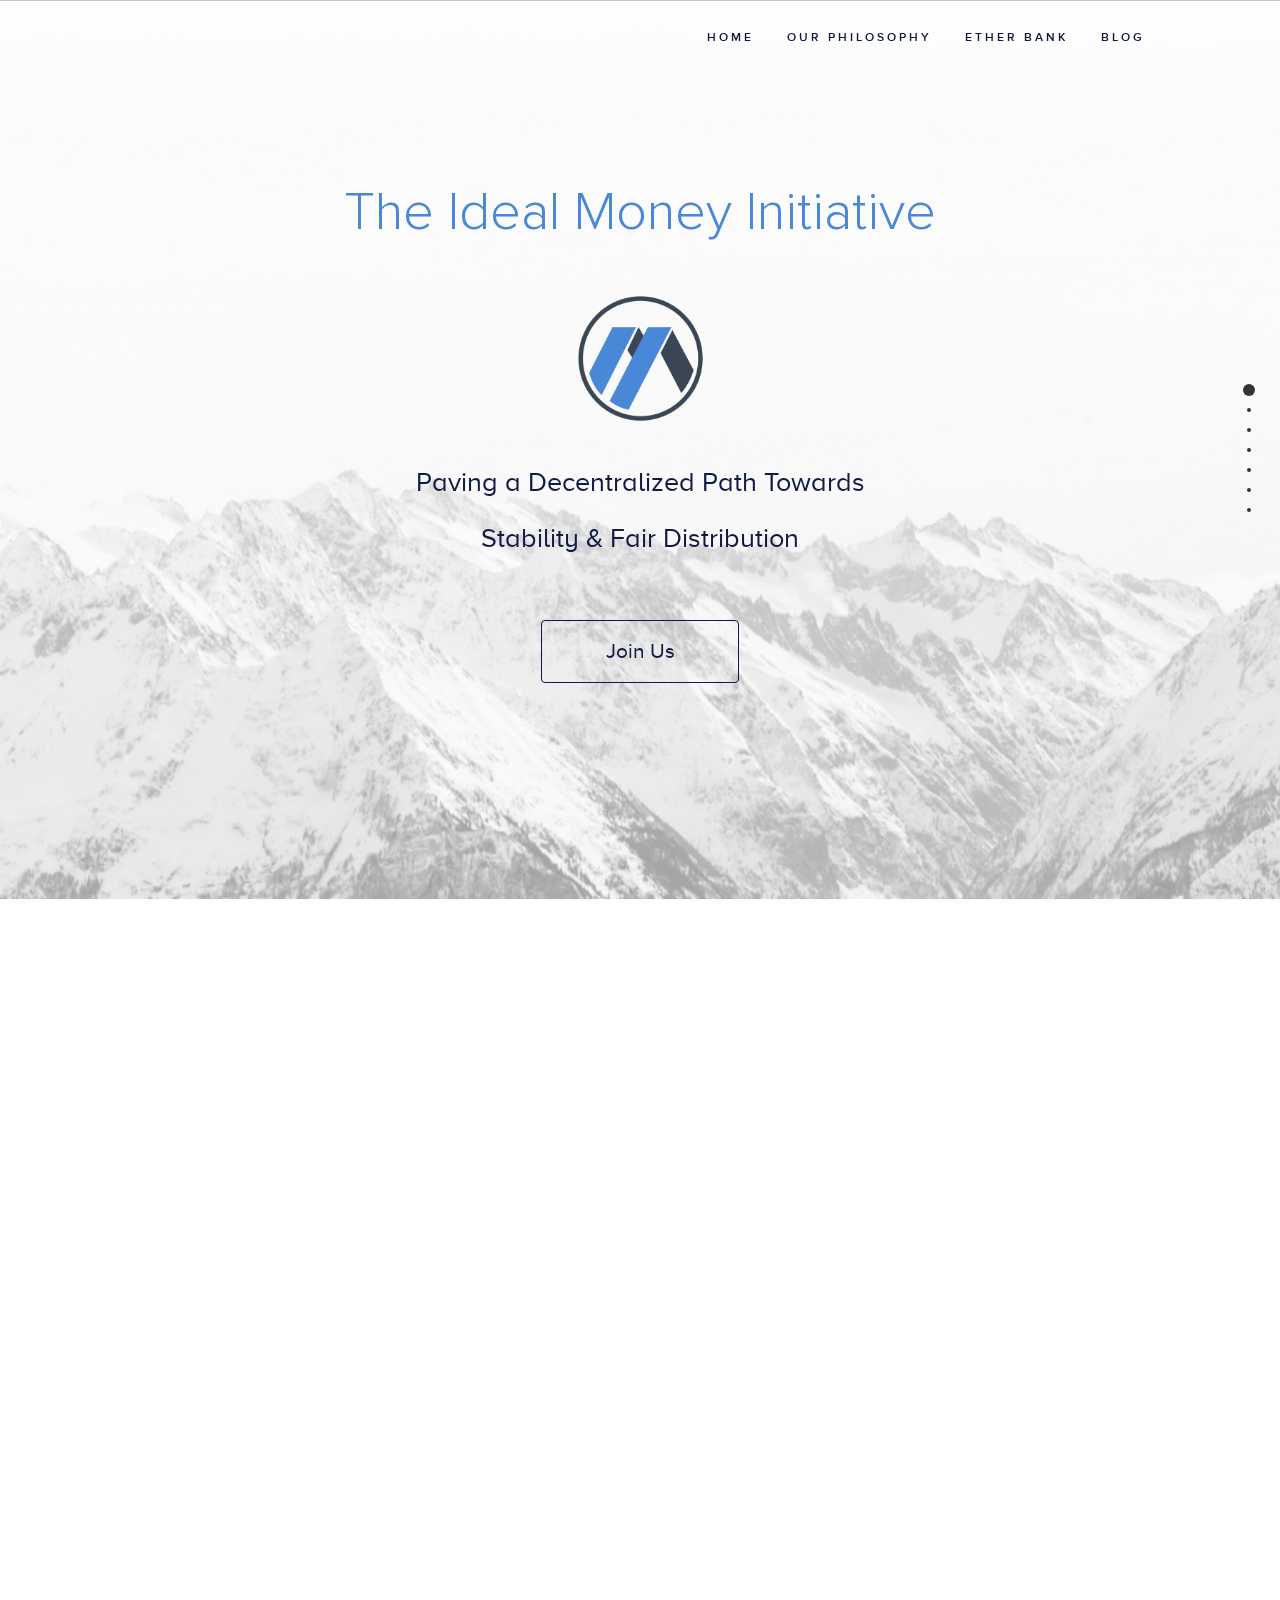
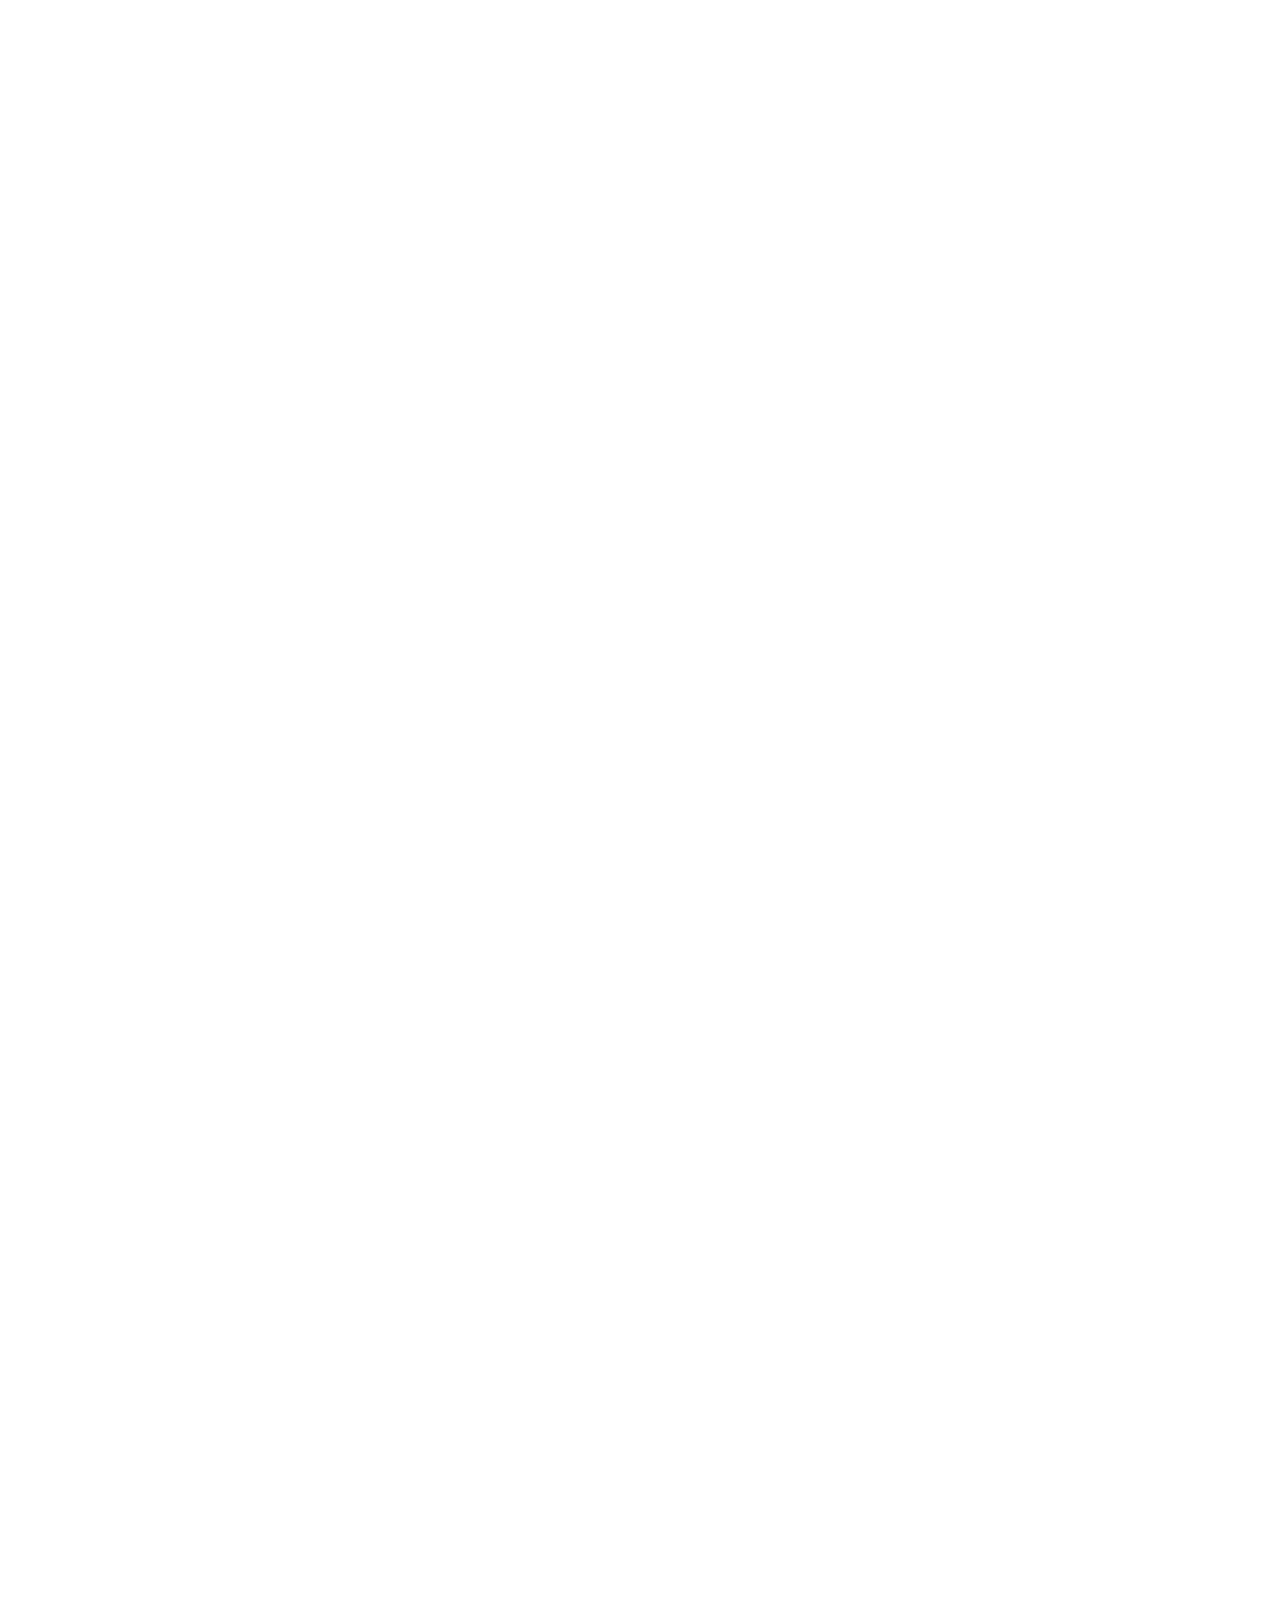
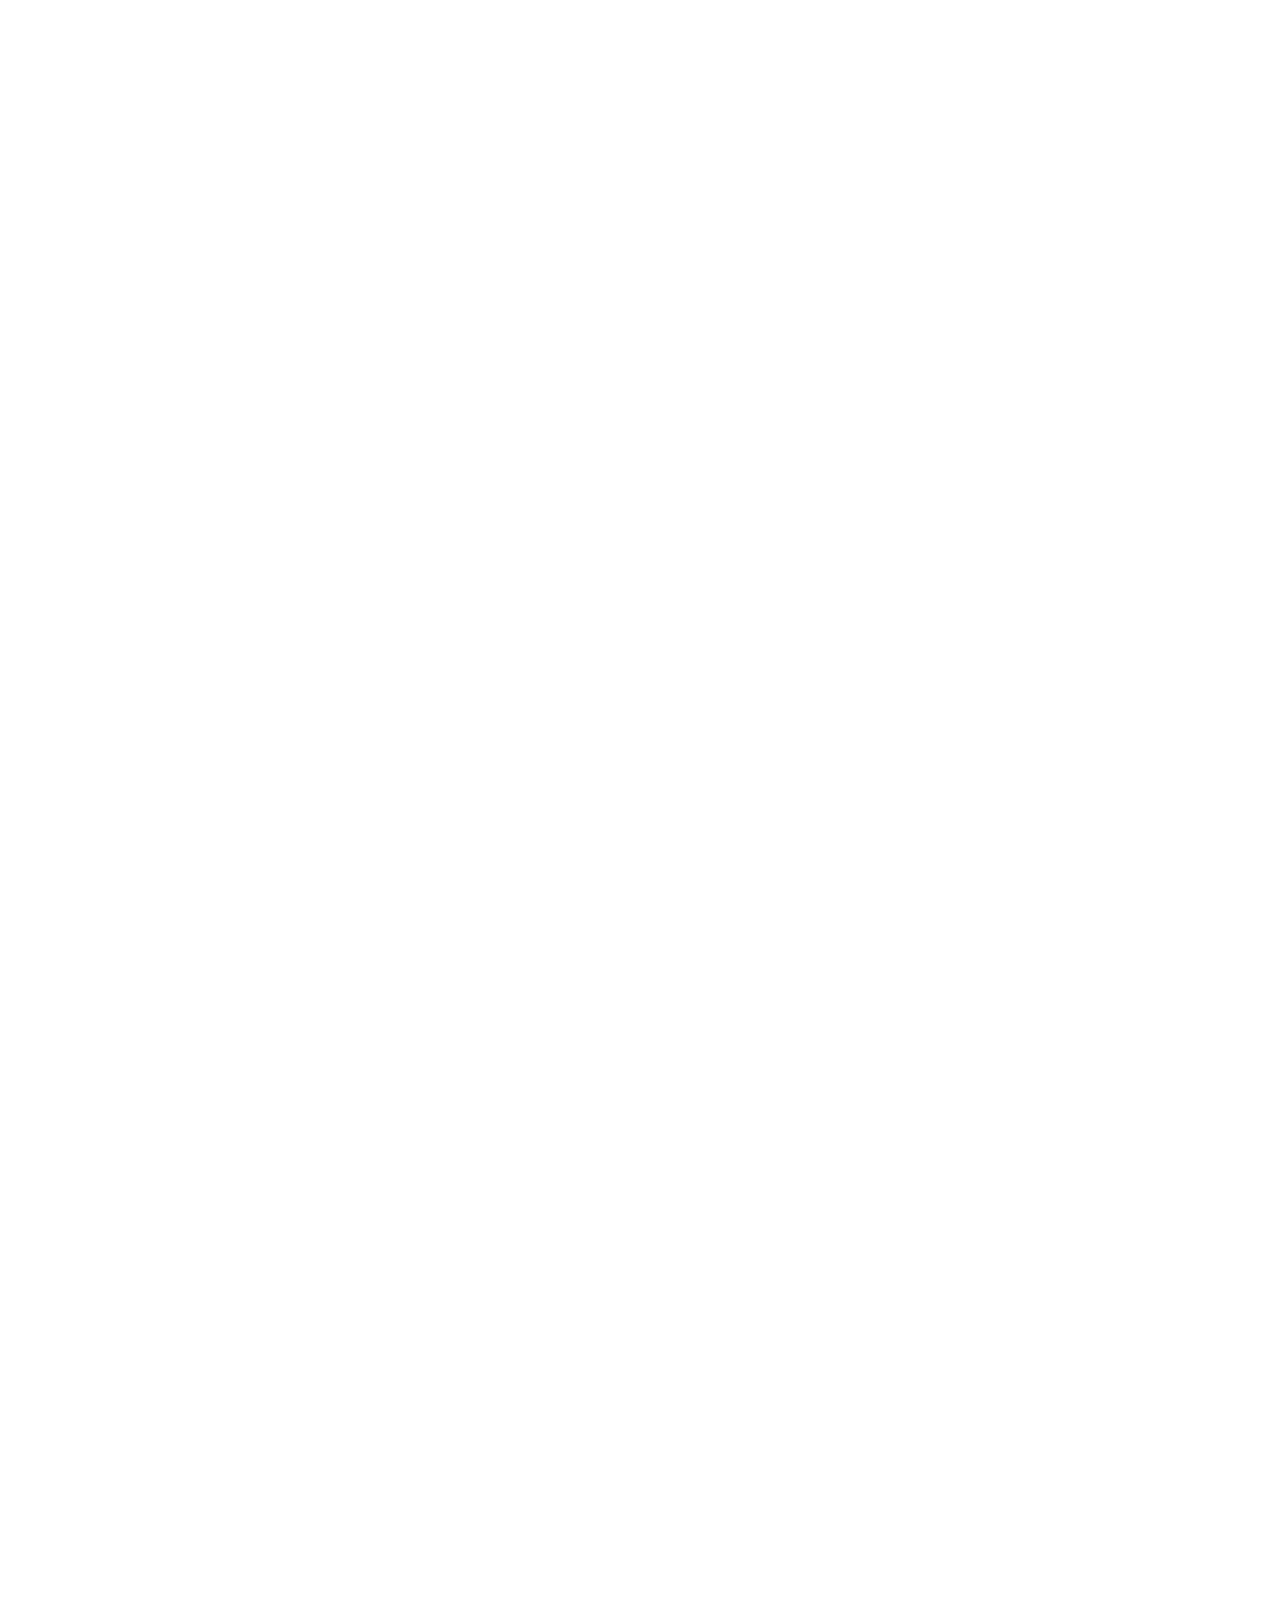
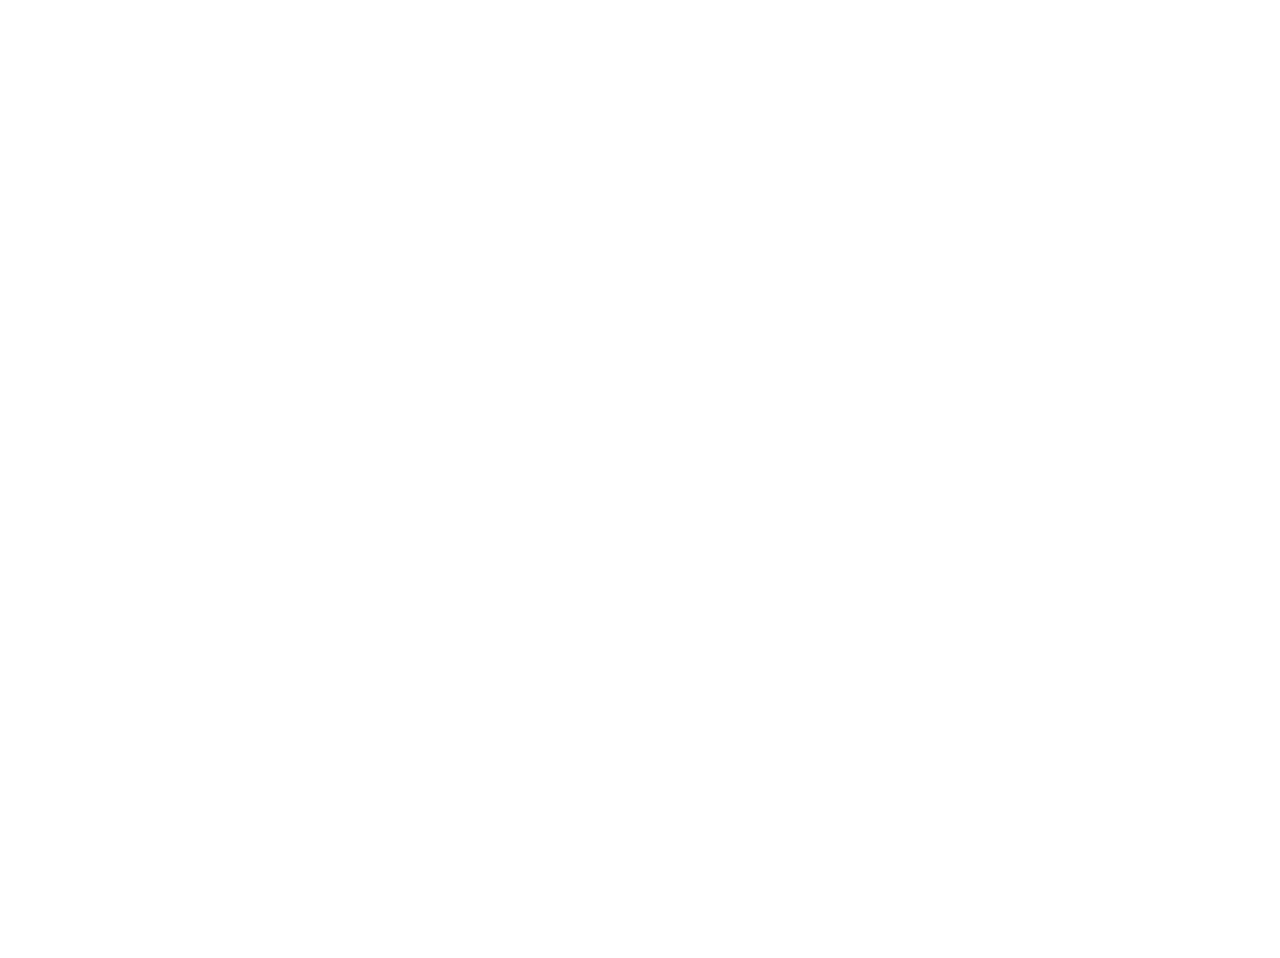
<file: index.html>
<!DOCTYPE html>
<html xmlns="http://www.w3.org/1999/xhtml">
  <head>
    <meta http-equiv="Content-Type" content="text/html; charset=utf-8" />
    <meta name="viewport" content="width=device-width, initial-scale=1.0">
    <title>Ideal Money</title>
    <meta name="author" content="Ideal Money" />
    <meta name="description" content="Ideal Money" />
    <meta name="keywords"  content="Ideal Money, blockchain" />
    <meta name="Resource-type" content="Document" />
    <link rel="stylesheet" href="https://cdnjs.cloudflare.com/ajax/libs/font-awesome/4.7.0/css/font-awesome.min.css">
    <link rel="stylesheet" href="asset/css/bootstrap.min.css" integrity="sha384-Gn5384xqQ1aoWXA+058RXPxPg6fy4IWvTNh0E263XmFcJlSAwiGgFAW/dAiS6JXm" crossorigin="anonymous">
    <link rel="stylesheet" type="text/css" href="asset/css/fullpage.min.css" />
    <link rel="stylesheet" href="asset/css/owl.carousel.min.css">
    <link rel="stylesheet" href="asset/css/owl.theme.default.min.css">
    <link rel="stylesheet" type="text/css" href="asset/css/main.css?v=1.0" />
  </head>
  <body>
    <nav class="navbar navbar-expand-sm header navbar-light">
      <a class="navbar-brand main_logo" href="">
      <img class="main-logo-bl" src="asset/image/logo.png" alt="">
      <img class="main-logo-wh" src="asset/image/logo-wh.png" alt=""> IDEAL MONEY
      </a>
      <button class="navbar-toggler" type="button" data-toggle="collapse" data-target="#navbarSupportedContent" aria-controls="navbarSupportedContent" aria-expanded="false" aria-label="Toggle navigation">
      <span class="navbar-toggler-icon"></span>
      </button>
      <div class="collapse navbar-collapse menu-main-navigation-container" id="navbarSupportedContent">
        <ul class="navbar-nav mr-auto menu-items">
          <li  class="nav-item menu-item menu-item-type-post_type menu-item-object-page"><a href="#home">Home</a></li>
          <li  class="nav-item menu-item menu-item-type-post_type menu-item-object-page"><a href="#ourphilosophy">Our Philosophy</a></li>
          <li  class="nav-item menu-item menu-item-type-post_type menu-item-object-page"><a href="#etherbank">Ether Bank</a></li>
          <li  class="nav-item menu-item menu-item-type-post_type menu-item-object-page"><a href="#blog-page">Blog</a></li>
        </ul>
      </div>
    </nav>
    <div id="main" class="main">
      <div class="section introduction" id="introduction">
        <div class="content row justify-content-center">
          <div class="head">
            <h1 class="col col-12 title">The Ideal Money Initiative</h1>
          </div>
          <div class="col col-12 logo">
            <img class="col col-12" src="asset/image/logo.png" alt="Logo">
          </div>
          <div class="col col-12 description">
            <p>Paving a Decentralized Path Towards</p>
            <p>Stability & Fair Distribution</p>
          </div>
          <div class="col col-12 col-sm-12 read-more">
            <button type="button" onclick=" window.open('https://riot.im/app/#/room/#idealmoneygeneral:matrix.org','_blank')" class="btn btn-outline-secondary">Join Us</button>
          </div>
        </div>
      </div>
      <div class="section our-philosophy" id="our-philosophy">
        <div class="content row justify-content-center">
          <div class="head">
            <h1 class="col col-12 title">Our Philosophy</h1>
          </div>
          <div class="col col-12 row description justify-content-center">
            <div class="col col-12 text">
              The quest for ideal money has led us to the
              decentralization era. But, mistaking <span class="special">supply</span>
              for <span class="special">value </span>
              and <span class="special"> miners </span>
              for <span class="special"> people </span> have turned
              our means against our goals. <span style="font-style: italic;">IDEALMONEY</span> takes
              us back on track towards our goals.
            </div>
          </div>
          <div class="col col-12 col-sm-12 read-more">
            <a href="our-philosophy.html" class="btn btn-outline-secondary">Read More</a>
          </div>
        </div>
      </div>
      <div class="section video-section" id="video-section">
        <div class="content row justify-content-center">
          <div class="col col-12 row justify-content-center" style="width: 100%;height: 70vmin">
            <iframe style="height: 100%;width: 100%"
            src="https://www.youtube.com/embed/nvFfmiLoul4?controls=1">
            </iframe>
          </div>
        </div>
      </div>
      <div class="section ether-bank" id="ether-bank">
        <div class="content row justify-content-center">
          <div class="head row justify-content-center">
            <div class="col col-12">
              <h1 class="title">Ether Bank</h1>
            </div>
            <div class="col col-12 logo">
              <img class="col col-12" src="asset/image/ether bank logo.png" alt="Ether Bank">
            </div>
          </div>
          <div class="col col-12 description">
            <p>Making Zero Interest Loans</p>
            <p>for Ether HODLers .</p>
          </div>
          <div class="col col-12 col-sm-12 read-more">
            <button type="button" onclick=" window.open('https://github.com/ideal-money/EtherBank','_blank')" class="btn btn-outline-secondary">Read More</button>
          </div>
        </div>
      </div>
      <div class="section partner" id="partner">
        <div class="content row justify-content-center">
          <div class="head row justify-content-center">
            <div class="col col-12">
              <h1 class="title">Partners</h1>
            </div>
          </div>
          <div class="col col-12 description">
            <div class="col col-12 row justify-content-center">
              <div class="col col-sm-12 col-md-12 col-lg-4 left-side" onclick="window.open('https://www.brightid.org','_blank')">
                <img src="asset/image/brightid.png">
              </div>
              <div class="col col-sm-12 col-md-12 col-lg-4 right-side" onclick="window.open('https://blankdao.org','_blank')">
                <img src="asset/image/blankdao.png">
              </div>
            </div>
          </div>
        </div>
      </div>
      <div class="section blogs" id="blogs">
        <div class="content justify-content-center blog-pg">
          <div class="head justify-content-center col-12">
            <div class="col col-12 justify-content-center row">
              <h1 class="col col-12 title">Blog</h1>
            </div>
          </div>
          <div class="container-fluid aside col col-12">
            <div class="container">
              <div class=" carousel-row container">
                <div class="owl-carousel blog-carousel">
                  <div class="blog-option">
                    <div class="optin-img"><img class="img-fluid" src="asset/image/gold-rush.jpeg"></div>
                    <div class="option-txt">
                      <h4>Blockchain After the Gold Rush</h4>
                      <p>The best offensive response to central bankers who claim that cryptocurrencies can never be a money is to show them that the implementation of money is as simple as the implementation of gold in blockchain world.</p>
                      <a class="btn btn-outline-secondary"  href="https://hackernoon.com/blockchain-after-the-gold-rush-e1c6d3044dae" target="_blank">Read more</a>
                    </div>
                  </div>
                  <div class="blog-option">
                    <div class="optin-img"><img class="img-fluid" src="asset/image/new-america.jpeg"></div>
                    <div class="option-txt">
                      <h4>Ethereum as a New America</h4>
                      <p>Fortunately we are not limited to choose between “the rule of banks” and “the rule of governments” anymore. Blockchain enables us to replace these old inefficient approaches by “the rule of law”!</p>
                      <a class="btn btn-outline-secondary" href="https://hackernoon.com/ethereum-as-a-new-america-80785903bf9f" target="_blank">Read more</a>
                    </div>
                  </div>
                  <div class="blog-option">
                    <div class="optin-img"><img class="img-fluid" src="asset/image/explosion-in-ether.jpeg"></div>
                    <div class="option-txt">
                      <h4>The Next Explosion in Ether Price</h4>
                      <p>Although both gold and money market customers are looking for “storing value”, gold market customers are seeking to “maximize the profits” in storing value, while customers of money market want to “minimize the risks”.</p>
                      <a class="btn btn-outline-secondary" href="https://hackernoon.com/the-next-explosion-in-ether-price-8262d6509b59" target="_blank">Read more</a>
                    </div>
                  </div>
                  <div class="blog-option" heighth=100>
                    <div class="optin-img"><img class="img-fluid" src="asset/image/stablecoins.jpeg"></div>
                    <div class="option-txt">
                      <h4>Stablecoins, The Only Real Threat To Government Money</h4>
                      <p>Why first-generation cryptocurrencies, like Bitcoin or Ether, can not be widespread among people, but, stablecoins can.</p>
                      <a class="btn btn-outline-secondary" href="https://hackernoon.com/stablecoins-the-only-real-threat-to-government-money-306d3d8c7765" target="_blank">Read more</a>
                    </div>
                  </div>
                  <div class="blog-option" heighth=100>
                    <div class="optin-img"><img class="img-fluid" src="asset/image/dai.jpeg"></div>
                    <div class="option-txt">
                      <h4>DAI Keeps Peg in Insane Bearish Markets; But How?</h4>
                      <p>Crypto-collateralized stablecoins lock crypto-assets such as ETH as collateral — with a significantly higher value — to back their stable tokens.</p>
                      <a class="btn btn-outline-secondary" href="https://hackernoon.com/are-crypto-collateralized-stablecoins-ticking-bombs-83a1dc9ffdf5" target="_blank">Read more</a>
                    </div>
                  </div>
                  <div class="blog-option" heighth=100>
                    <div class="optin-img"><img class="img-fluid" src="asset/image/zero.jpeg"></div>
                    <div class="option-txt">
                      <h4>Zero-Interest Loans, Too Good To Be True; Or Are They?</h4>
                      <p>Ether bank claims that it is implementing a platform providing zero-interest loans with no due time for Ether holders.</p>
                      <a class="btn btn-outline-secondary" href="https://medium.com/ideal-money/zero-interest-loans-too-good-to-be-true-or-are-they-68ea67263ed2" target="_blank">Read more</a>
                    </div>
                  </div>
                  <div class="blog-option" heighth=100>
                    <div class="optin-img"><img class="img-fluid" src="asset/image/the.jpeg"></div>
                    <div class="option-txt">
                      <h4>The Credit Theory of Money</h4>
                      <p>This well-known article was published in 1914 in The Banking Law Journal and provides an in-depth discussion on the credit nature of money. </p>
                      <a class="btn btn-outline-secondary" href="https://medium.com/ideal-money/the-credit-theory-of-money-9d141640465d" target="_blank">Read more</a>
                    </div>
                  </div>
                </div>
              </div>
            </div>
          </div>
        </div>
      </div>
      <div class="section fp-auto-height" id="foo">
        <div class="container-fluid footer">
          <div class="container">
            <div class="row">
              <a id="Footer"></a>
              <div class="col-xs-5 col-sm-5 foot-con">
                <img src="asset/image/logo-wh.png" alt="logo" class="foot-logo">
                <p>Copyright © 2018 IdealMoney. All rights reserved.</p>
              </div>
              <div class="col-xs-7 col-sm-7 row foot-con">
                <div class="col-sm-3 overview-s">
                  <p><b>OVERVIEW</b></p>
                  <p><a href="#home">Home</a></p>
                  <p><a href="#ourphilosophy">Our Philosophy</a></p>
                  <p><a href="#etherbank">Ether Bank</a></p>
                  <p><a href="#blog-page">Blog</a></p>
                </div>
                <div class="col-xs-3 col-sm-3 more-info">
                  <p><b>MORE INFO</b></p>
                  <p>Latest News</p>
                  <p>About us</p>
                  <p><a href="mailto:info@idealmoney.io">Contact</a></p>
                </div>
                <div class="col-xs-6 col-sm-6 social">
                  <p><b>SOCIAL</b></p>
                  <ul class="ul-foot">
                    <li class="li-foot"><a target="_blank" href="https://twitter.com/idealmoney_io"><i class="fa fa-twitter"></i></a></li>
                    <li class="li-foot"><a target="_blank" href="https://bit.ly/2QmEkkM"><i class="fa fa-slack"></i></a></li>
                    <li class="li-foot"><a target="_blank" href="https://medium.com/ideal-money"><i class="fa fa-medium"></i></a></li>
                    <li class="li-foot"><a target="_blank" href="https://github.com/ideal-money"><i class="fa fa-github"></i></a></li>
                    <li class="li-foot"><a target="_blank" href="https://www.youtube.com/channel/UCFSnHUN6UvM2SPTFpzahS-g"><i class="fa fa-youtube"></i></a></li>
                  </ul>
                </div>
              </div>
            </div>
          </div>
        </div>
      </div>
    </div>
    <script type="text/javascript" src="asset/js/jquery-1.11.0.min.js"></script>
    <script src="asset/js/popper.min.js" integrity="sha384-ApNbgh9B+Y1QKtv3Rn7W3mgPxhU9K/ScQsAP7hUibX39j7fakFPskvXusvfa0b4Q" crossorigin="anonymous"></script>
    <script src="asset/js/bootstrap.min.js" integrity="sha384-JZR6Spejh4U02d8jOt6vLEHfe/JQGiRRSQQxSfFWpi1MquVdAyjUar5+76PVCmYl" crossorigin="anonymous"></script>
    <script type="text/javascript" src="asset/js/jquery-migrate-1.2.1.min.js"></script>
    <script type="text/javascript" src="asset/js/fullpage.min.js"></script>
    <script src="asset/js/owl.carousel.min.js"></script>
    <script type="text/javascript" src="asset/js/main.js?v=1.0"></script>
  </body>
</html>
</file>
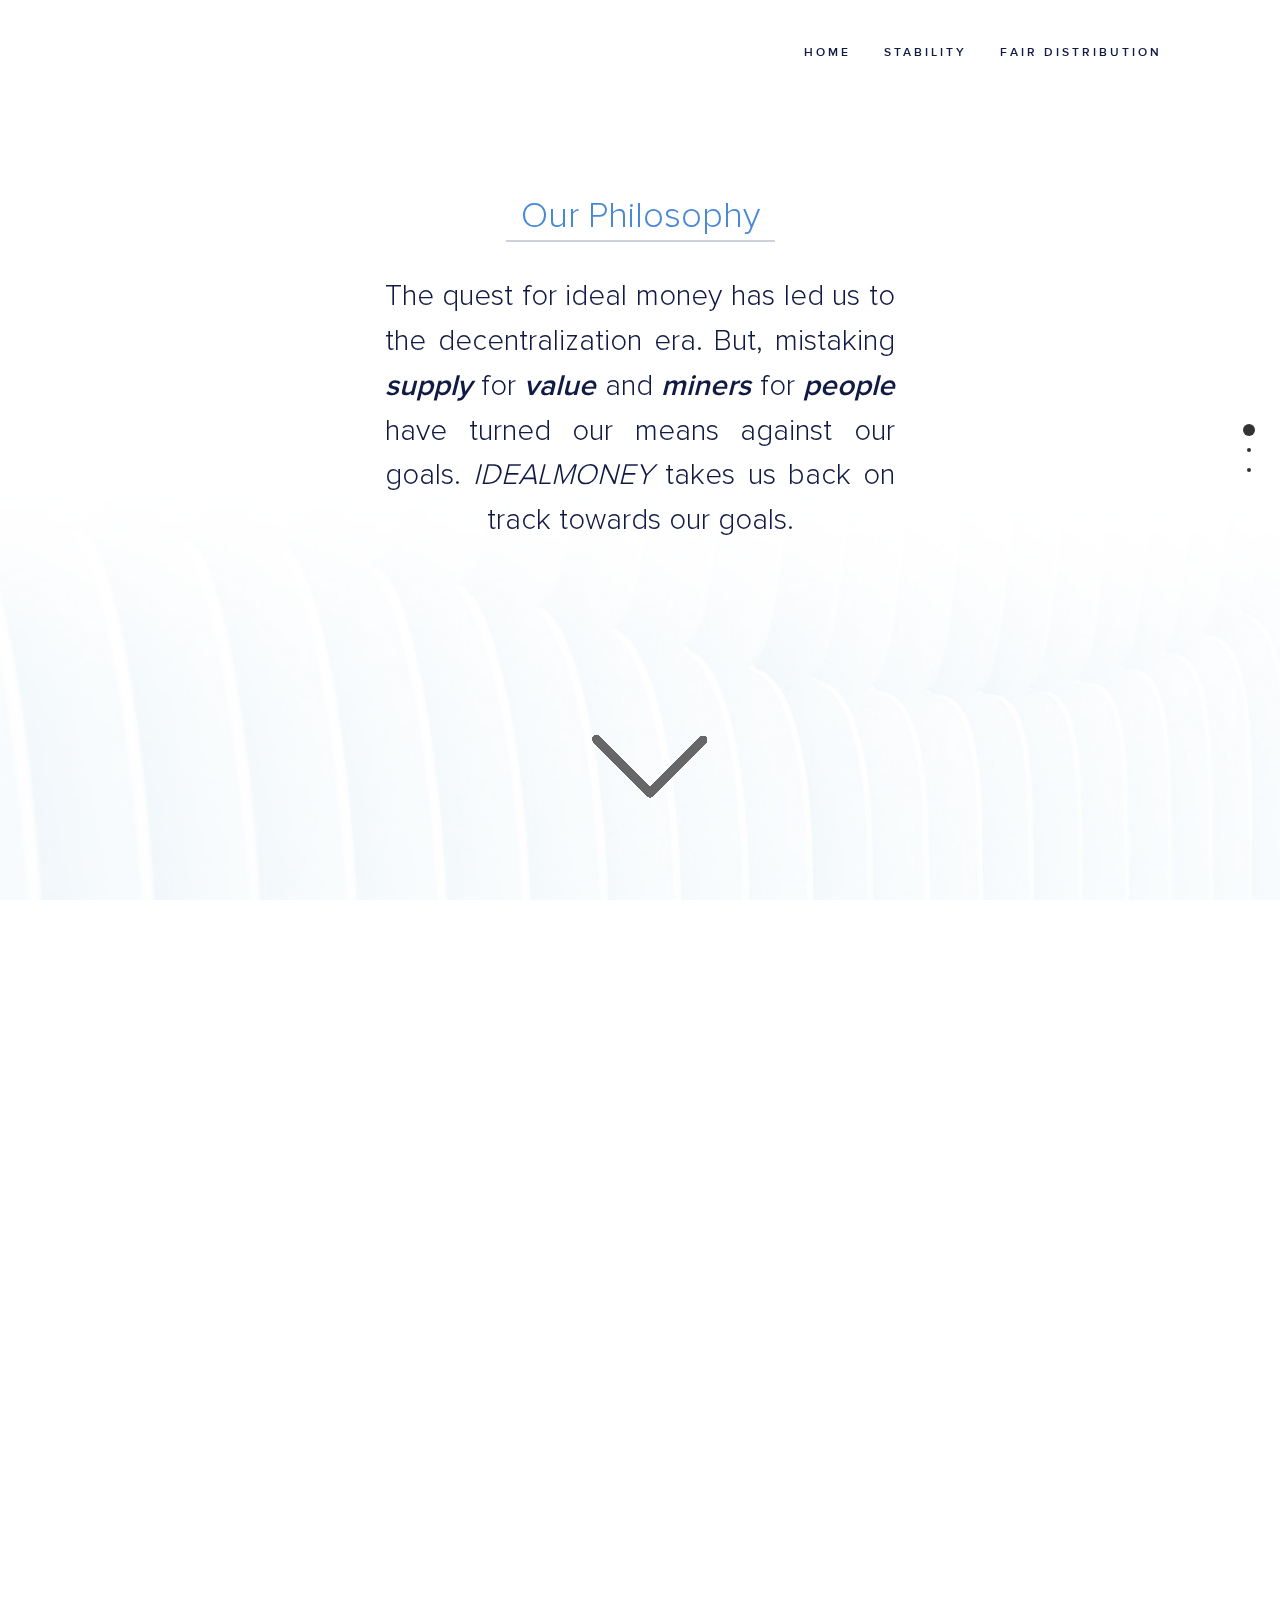
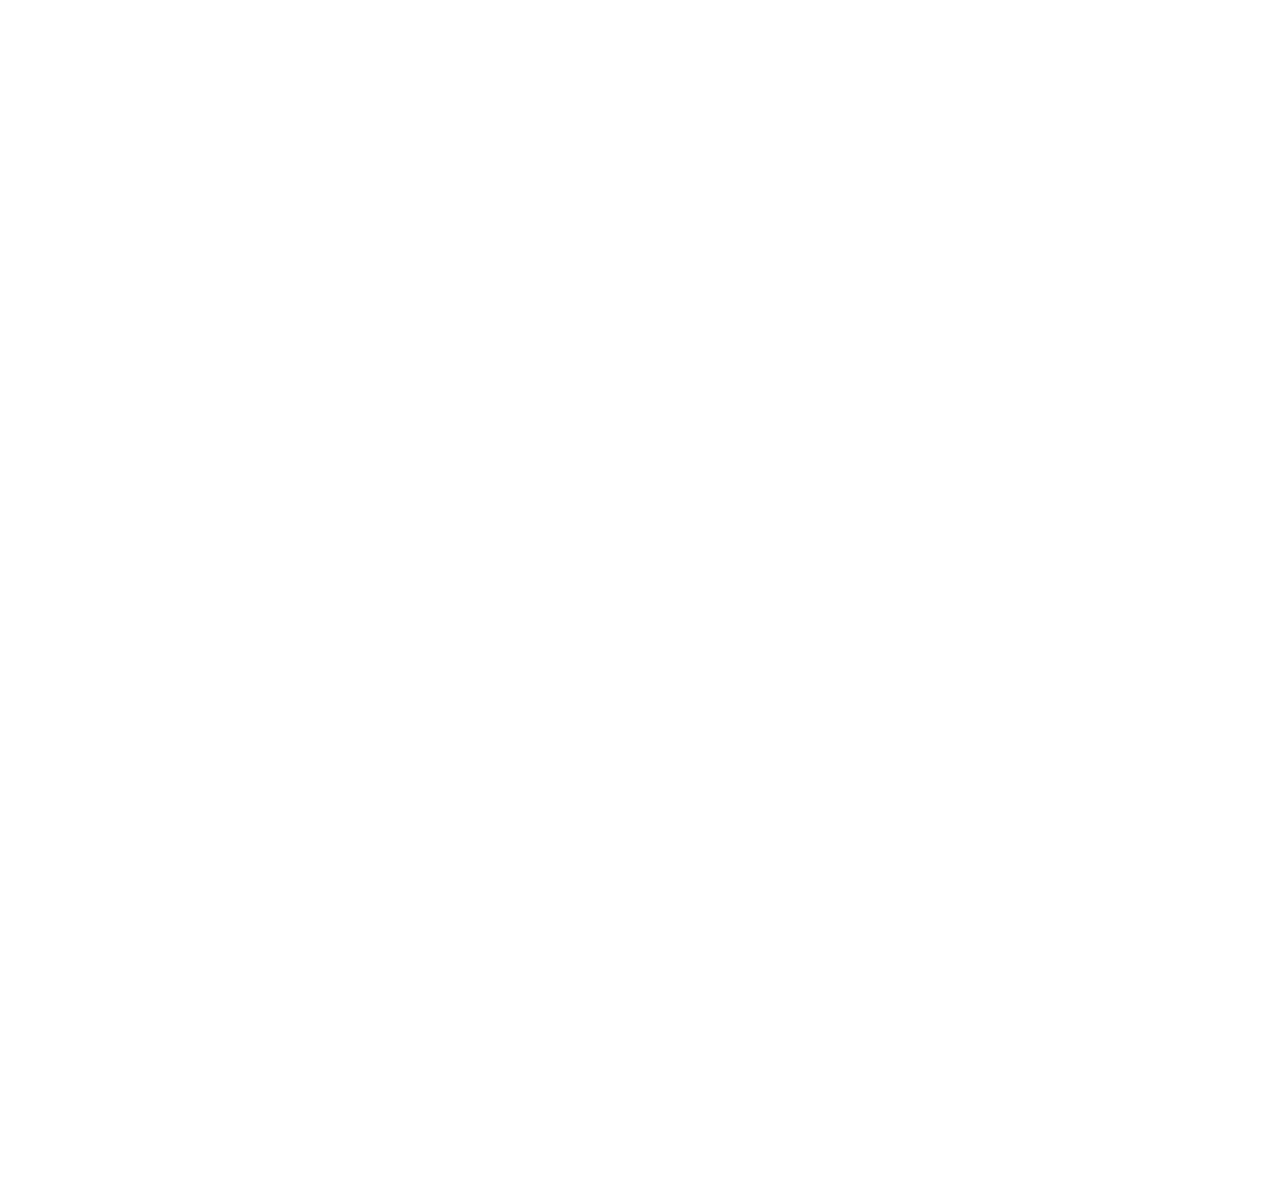
<file: our-philosophy.html>
<!DOCTYPE html>
<html xmlns="http://www.w3.org/1999/xhtml">

<head>
	<meta http-equiv="Content-Type" content="text/html; charset=utf-8" />
	<meta name="viewport" content="width=device-width, initial-scale=1.0">
	<title>Ideal Money - Our Philosophy</title>
	<meta name="author" content="Ideal Money" />
	<meta name="description" content="Our Philosophy" />
	<meta name="keywords"  content="Ideal Money, blockchain, Our Philosophy" />
	<meta name="Resource-type" content="Document" />
	<link rel="stylesheet" href="asset/css/font-awesome.min.css">
	<link rel="stylesheet" href="asset/css/bootstrap.min.css" integrity="sha384-Gn5384xqQ1aoWXA+058RXPxPg6fy4IWvTNh0E263XmFcJlSAwiGgFAW/dAiS6JXm" crossorigin="anonymous">
	<link rel="stylesheet" type="text/css" href="asset/css/fullpage.min.css" />
	<link rel="stylesheet" href="asset/css/owl.carousel.min.css">
	<link rel="stylesheet" href="asset/css/owl.theme.default.min.css">
	<link rel="stylesheet" type="text/css" href="asset/css/philosophy.css" />
</head>
<body>

<header class="header site-header light homepage_header transparent">
    <div class="header-inner container">
        <a class="main_logo" href="" style="color: #2e3666";font-family: proxima-bold;> <img src="asset/image/logo.png" alt=""> IDEAL MONEY</a>
        <div class="menu-toggle">
            <div class="hamburger"> <span></span> <span></span> <span></span> <span></span></div>
        </div>
        <div class="nav_header_block">
            <div class="menu-main-navigation-container">
                <ul id="main-navigation" class="menu">
                    <li id="menu-item-205" class="menu-item menu-item-type-post_type menu-item-object-page menu-item-205"><a href="http://idealmoney.io">Home</a></li>
                    <li id="menu-item-32" class="menu-item menu-item-type-post_type menu-item-object-page menu-item-32"><a href="#Stability">Stability</a></li>
                    <li id="menu-item-259" class="menu-item menu-item-type-custom menu-item-object-custom menu-item-259"><a href="#Fair-Distribution">Fair Distribution</a></li>
                </ul>
            </div>
        </div>
    </div>
</header>

<div id="main" class="main">
	<div class="section our-philosophy" id="our-philosophy">
		<div class="content row justify-content-center">
			<div class="head">
				<h1 class="col col-12 title">Our Philosophy</h1>
			</div>
			<div class="col col-12 row description justify-content-center">
				<div class="col col-12 text">
					The quest for ideal money has led us to the
					decentralization era. But, mistaking <span class="special">supply</span>
					for <span class="special">value </span>
					and <span class="special"> miners </span>
					for <span class="special"> people </span> have turned
					our means against our goals. <span style="font-style: italic;">IDEALMONEY</span> takes
					us back on track towards our goals.
				</div>
			</div>
			<div class="col col-12 col-sm-12 read-more">
				<img src="asset/image/gif-bounce-arrow.gif" alt="">
			</div>
		</div>
	</div>
	<div class="section supply" id="supply">
		<div class="content row">
			<div class="col-12 col-sm-12 col-lg-5 col-md-5 supply-box">
				<p class="supplytext">Supply</p>
				<p class="mistaken">is mistaken for</p>
				<p class="value">Value</p>
			</div>
			<div class="col-12 col-sm-12 col-lg-7 col-md-7 supply-box-right">
				<p class="supply-description">
					Authorities used to create money to seek their
					own benefits; a process which always depreciated
					the value of money. So limiting the supply always
					seemed to be a solution to stabilize value.
					But from a monetary perspective limiting the
					supply can’t bring stability
				</p>
				<div class="box">
					<p class="box-text">
						Ideal money should be able to adjust supply to demand in order to achieve the long lost and desired stability.
					</p>
				</div>
			</div>
		</div>
	</div>
	<div class="section supply" id="supply">
		<div class="content row">
			<div class="col-12 col-sm-12 col-lg-5 col-md-5 supply-box">
				<p class="supplytext">Miners</p>
				<p class="mistaken">is mistaken for</p>
				<p class="value">People</p>
			</div>
			<div class="col-12 col-sm-12 col-lg-7 col-md-7 supply-box-right">
				<p class="supply-description">
					Money is power and it should be distributed among
					people. Distribution is in fact what decentralization
					is all about. Cryptocurrencies always mistook processing
					power units for people in their distribution, and, that
					has inevitably resulted into centralization of power among
					ASIC producers
				</p>
				<div class="box">
					<p class="box-text">
						Ideal Money should rely on and be distributed among people themselves.
					</p>
				</div>
			</div>
		</div>
	</div>


		<!-- <div class="container-fluid footer">
		  <div class="container">
		    <div class="row"><a id="Footer"></a>
		      <div class="col-xs-12 col-sm-4 foot-con">
		        <h4>Contact Us</h4>
		        <div class="quest-sp-div foot-sp"></div>
		        <p><i class="fa fa-envelope"></i> Email: info@idealmoney.io</p>
		      </div>
		      <div class="col-xs-12 col-sm-4 foot-con">
		        <h4>Social network</h4>
		        <div class="quest-sp-div foot-sp"></div>
		        <ul class="ul-foot">
		          <li class="li-foot"><a target="_blank" href="https://bit.ly/2QmEkkM"><i class="fa fa-slack"></i></a></li>
		          <li class="li-foot"><a target="_blank" href="https://medium.com/ideal-money"><i class="fa fa-medium"></i></a></li>
		          <li class="li-foot"><a target="_blank" href="https://github.com/ideal-money"><i class="fa fa-github"></i></a></li>
		          <li class="li-foot"><a target="_blank" href="https://twitter.com/idealmoney_io"><i class="fa fa-twitter"></i></a></li>
		        </ul>
		        <br>
		      </div>
		      <div class="col-xs-12 col-sm-4 foot-con">
		        <h4>Projects</h4>
		        <div class="quest-sp-div foot-sp"></div>
		        <div class="footer-pro">
		          <div class="footer-txt">
		            <h4><a href="https://github.com/ideal-money/EtherBank">Ether Bank</a></h4>
		          </div>
		        </div>
		        <div class="footer-pro">
		          <div class="footer-txt">
		            <h4><a href="#">IDCoin</a></h4>
		          </div>
		        </div>
		      </div>
		    </div>
		  </div>
		</div> -->
	</div>



<script type="text/javascript" src="asset/js/jquery-1.11.0.min.js"></script>
<!-- <script src="https://code.jquery.com/jquery-3.2.1.slim.min.js" integrity="sha384-KJ3o2DKtIkvYIK3UENzmM7KCkRr/rE9/Qpg6aAZGJwFDMVNA/GpGFF93hXpG5KkN" crossorigin="anonymous"></script> -->
<script src="asset/js/popper.min.js" integrity="sha384-ApNbgh9B+Y1QKtv3Rn7W3mgPxhU9K/ScQsAP7hUibX39j7fakFPskvXusvfa0b4Q" crossorigin="anonymous"></script>
<script src="asset/js/bootstrap.min.js" integrity="sha384-JZR6Spejh4U02d8jOt6vLEHfe/JQGiRRSQQxSfFWpi1MquVdAyjUar5+76PVCmYl" crossorigin="anonymous"></script>
<script type="text/javascript" src="asset/js/jquery-migrate-1.2.1.min.js"></script>
<script type="text/javascript" src="asset/js/fullpage.min.js"></script>
<script src="asset/js/owl.carousel.min.js"></script>
<script type="text/javascript" src="asset/js/philosophy.js"></script>

</body>
</html>
</file>
<file: asset/css/main.css>
@font-face { font-family: proxima-thin; src: url('../font/Proxima Nova Thin.ttf'); }
@font-face { font-family: proxima-semibold; src: url('../font/Proxima Nova Semibold.ttf'); }
@font-face { font-family: proxima-black; src: url('../font/Proxima Nova Alt Black.ttf'); }
@font-face { font-family: proxima-bold; src: url('../font/Proxima Nova Alt Bold.ttf'); }
@font-face { font-family: proxima-light; src: url('../font/Proxima Nova Light.ttf'); }
@font-face { font-family: proxima-regular; src: url('../font/Proxima Nova Alt Regular.ttf'); }
/*
light blue 4988d6
dark blue 3b4654
grayscale f1f2f4
ffffff */
a {
	text-decoration: none;
}

.header {
	overflow: inherit;
	width: 100%;
	position: fixed;
	display: flex;
	top: 0;
	left: 0;
	box-sizing: border-box;
	z-index: 999;
	box-shadow: 0 2px 13px rgba(0, 0, 0, 0);
  transition: all 0.5s ease;
  transition-delay: 1s;
	justify-content: space-between;
	align-items: center;
	flex-wrap: wrap;
	margin-bottom: 5%;
}

.header.header-inner {
	transition: all 1s ease;
}
 .main_logo .main-logo-bl {
	height: 5.5vmin;
	width: 5.5vmin;
	opacity:1;
	transition: all 1s ease;
	transition-delay: 1s;
}
 .main_logo .main-logo-wh {
	position: absolute;
	height: 5.5vmin;
	width: 5.5vmin;
	opacity: 0;
	transition: all 1s ease;
	transition-delay: 1s;
}
 .main_logo {
	opacity: 0;
	color: #2e3666;
	font-family: proxima-bold;
	transition: all 0.5s ease;
	transition-delay: 1s;
	margin-left: 20%;
}
 .main_logo_visible {
	opacity: 1;
	transition: all 0.5s ease;
	transition-delay: 1s;
	font-size: 1.7vmin;
}
.menu-items {
	margin-left: 30%;
}

.header .menu-toggle {
	display: none;
	flex-basis: calc(34px + 40px);
	height: 100%;
	align-items: center;
	margin-right: -20px;
	justify-content: center;
}
.header .menu-toggle .hamburger {
	text-decoration: none;
	position: relative;
	display: block;
	flex-basis: 34px;
	height: 1.25em;
	width: 1.5em;
}

.header .nav_header_block {
	display: flex;
	flex: 0;
	position: relative;
	background-color: transparent;
}
 .menu-main-navigation-container {
	height: auto;
	opacity: 1;
	align-items: center;
}
.header .menu {
	list-style: none;
	display: flex;
}
.header .menu-item {
	margin: 0 33px 0 0;
	display: inline-flex;
	padding: 0;
}
.header .menu-item a {
	color: #111A44;
	font-size: 12px;
  font-family: proxima-semibold;
	line-height: 25px;
  clear: both;
  display: inline-block;
  overflow: hidden;
  white-space: nowrap;
	padding: .5em 0;
	letter-spacing: .25em;
	text-transform: uppercase;
  transition:color 0.5s ease;
  transition-delay: 1s;
}
.header .search-form {
	display: flex;
}
.header .search-toggle {
	display: block;
	border: none;
	outline: none;
	cursor: pointer;
	color: #2E2745;
	background-color: transparent;
}
.header .form-search__holder {
	position: absolute;
	width: 0;
	top: 50%;
	right: 50px;
	-webkit-transform: translateY(-50%);
	transform: translateY(-50%);
	padding: 0;
}
.header .form-search__holder .search-input-wrap {
	position: relative;
}
.header .form-search__holder .search-input {
	width: 100%;
	background-color: transparent;
	border-bottom: 0;
	opacity: 0;
	height: 36px;
}
.header.scrolled.transparent {
	background-color: transparent;
	box-shadow: none;
}
.header.scrolled {
	background-color: rgba(255, 255, 255, 0.94);
	height: 76px;
	box-shadow: 0 2px 13px rgba(0, 0, 0, 0.04);
}


/* Centered texts in each section
* --------------------------------------- */
.section{
  text-align:center;
  background-size: cover;
}
/* Backgrounds will cover all the section
* --------------------------------------- */
.slide{
  background-size: cover;
}

/* Introduction Section
* --------------------------------------- */

.main .introduction .content .head .title{
  font-family: proxima-light;
  font-size: 6vmin;
  color: #4988d6;
}
.main .introduction .logo {
    margin: 3vmin;
}
.main .introduction .logo img {
  width: 20vmin;
  height: auto;
}
.main .introduction .content .description{
  font-family: proxima-regular;
  font-size: 3vmin;
  color: #111A44;
}
.main .introduction .content .read-more {
  height: 10vmin;
  margin: 3vmin;
}
.main .introduction .content .read-more .btn{
  font-family: proxima-regular;
  font-size: 2.3vmin;
  margin: 2vmin;
  color: #111A44;
  width: 22vmin;
  height: 7vmin;
  border-color: #111A44;
}

/* Our Philosophy Section
* --------------------------------------- */

.main .our-philosophy .content .head .title{
  font-family: proxima-light;
  font-size: 4vmin;
  color: #4988d6;
  border-bottom: 2px solid rgba(17, 26, 68, 0.2);
}
.main .our-philosophy .content .description .text {
  font-family: proxima-light;
  font-size: 3.3vmin;
  color: #111A44;
  text-align: justify;
  text-justify: inter-character;
  -moz-text-align-last: center; /* Code for Firefox */
  text-align-last: center;
  max-width: 60vmin;
  margin: 2%;
}
.main .our-philosophy .content .description .text .special{
  font-family: proxima-semibold;
  font-style: italic;
}
.main .our-philosophy .content .read-more {
  height: 30vmin;
  margin: 3vmin;
}
.main .our-philosophy .content .read-more .btn{
  font-family: proxima-regular;
  font-size: 2.3vmin;
  margin: 2vmin;
  color: #111A44;
  width: 22vmin;
  height: 7vmin;
  border-color: #111A44;
  text-align: center;
  padding-top: 1.5vmin;
}

/* Ether Bank Section
* --------------------------------------- */

.main .ether-bank .content .head .title{
  font-family: proxima-light;
  font-size: 7vmin;
  color: #ffffff;
}
.main .ether-bank .head .logo {
    margin: 3vmin;
}
.main .ether-bank .head .logo img {
  width: 15vmin;
  height: auto;
}
.main .ether-bank .content .description {
  font-family: proxima-light;
  font-size: 4vmin;
  color: #ffffff;
}
.main .ether-bank .content .read-more {
  height: 1vmin;
  margin: 3vmin;
}
.main .ether-bank .content .read-more .btn{
  font-family: proxima-regular;
  font-size: 2.3vmin;
  margin: 2vmin;
  color: #ffffff;
  width: 22vmin;
  height: 7vmin;
  border-color: #ffffff;
}

/* partner Section
* --------------------------------------- */

.main .partner .content .head .title{
  font-family: proxima-light;
  font-size: 7vmin;
  margin-bottom: 20vmin;
  color: #4988d6;
}

.main .partner .content .description {
  font-family: proxima-light;
  font-size: 4vmin;
}
.main .partner .content .read-more {
  height: 1vmin;
  margin: 3vmin;
}
.main .partner .content .read-more .btn{
  font-family: proxima-regular;
  font-size: 2.3vmin;
  margin: 2vmin;
  color: #ffffff;
  width: 22vmin;
  height: 7vmin;
  border-color: #ffffff;
}

.main .partner .left-side {
  margin-top: 2vmin;
}

.main .partner .left-side img:hover {
  cursor: pointer;
  -webkit-transition: all 1s ease;
  -moz-transition: all 1s ease;
  -o-transition: all 1s ease;
  -ms-transition: all 1s ease;
  transition: all 1s ease;
}

.main .partner .left-side img{
  height: 13vmin;
  -webkit-transition: all 1s ease;
  -moz-transition: all 1s ease;
  -o-transition: all 1s ease;
  -ms-transition: all 1s ease;
  transition: all 1s ease;
}

.main .partner .left-side span{
  font-size: 5vmin;
  font-family: proxima-regular;
}

.main .partner .right-side img:hover {
  cursor: pointer;
  -webkit-transition: all 1s ease;
  -moz-transition: all 1s ease;
  -o-transition: all 1s ease;
  -ms-transition: all 1s ease;
  transition: all 1s ease;
}

.main .partner .right-side img{
  height: 18vmin;
  -webkit-transition: all 1s ease;
  -moz-transition: all 1s ease;
  -o-transition: all 1s ease;
  -ms-transition: all 1s ease;
  transition: all 1s ease;
}

.main .partner .right-side p{
  font-size: 5vmin;
  font-family: proxima-regular;
}

/* Blog Section
* --------------------------------------- */

.main .blogs .content .head .title{
  font-family: proxima-light;
  font-size: 6vmin;
  color: #4988d6;
  border-bottom: 2px solid rgba(17, 26, 68, 0.2);
  max-width: 7%;
  /* margin: auto; */
}

.main .blogs .blog-pg {
	margin: -70px 0 0 0;
	/* padding: 0 0 0 0; */
}


/* Defining each section background and styles
* --------------------------------------- */
#introduction{
  background-image: url(../image/introduction.jpg);
}
#our-philosophy{
  background-image: url(../image/our-philosophy.jpg);
  padding: 6% 0 0 0;
}
#ether-bank{
  background-image: url(../image/ether-bank.jpg);
  /* padding: 6% 0 0 0; */
}
#blogs{
  background-image: url(../image/blogs.jpg);
}

/*#partner {
	background-image: url(https://i1.wp.com/www.solidbackgrounds.com/images/2880x1800/2880x1800-pastel-blue-solid-color-background.jpg);
}*/


/*Adding background for the slides
* --------------------------------------- */
#slide1{
  background-image: url(imgs/bg2.jpg);
  padding: 6% 0 0 0;
}
#slide2{
  background-image: url(imgs/bg5.jpg);
  padding: 6% 0 0 0;
}

/* Bottom menu
* --------------------------------------- */
#infoMenu li a {
  color: #fff;
}


.section-btn:hover {
	color: #21b3e8;
	background: #fff;
}
.section-img {
	width: 50%;
	float: left;
}
.section-img img {
	width: 80%;
}
.section-row {
	padding-bottom: 5em;
}
.section-foot {
	background: #f5f5f5;
	padding-bottom: 5em;
}
.aside {
	height: 50% !important;
	padding: 0 0 0 0;
}

.aside-top {
	color: #7b7b7b;
	font-family: Helvetica-Bold;
	text-align: center;
}
.aside-h2 {
	text-transform: uppercase;
	margin: 0;
	margin-bottom: 20px;
}
.aside-div {
	background: #fff;
}
.blog-carousel {
	padding-top: 2em;
}

.owl-prev {
	position: absolute;
	left: -50px;
	top: 50%;
}
.owl-prev i {
	padding: 3px 11px;
	border: 1px solid rgba(0,0,0,0);
	color: #8e98a5;
	transition: .5s;
	font-size: 2em;
	border-radius: 50%;
}
.owl-prev i:hover {
	border-color: #8e98a5;
}
.owl-next {
	position: absolute;
	right: -50px;
	float: right;
	top: 50%;
}
.owl-next i {
	padding: 3px 11px;
	border: 1px solid rgba(0,0,0,0);
	transition: .5s;
	font-size: 2em;
	border-radius: 50%;
	color: #8e98a5;
}
.owl-next i:hover {
	border-color: #8e98a5;
}
.blog-option {
	width: 100%;
	float: left;
	border-radius: 5px;
	overflow: hidden;
}
.optin-img img {
	width: 100%;
	max-height: 160px;
}
.option-txt {
	padding: 2em;
	width: 100%;
	float: left;
	text-align: left;
	color: #444444;
	font-size: small;
}
.option-txt h4 {
	margin: 0;
	height: 40px;
	font-family: proxima-regular;
  font-size: 1em;
  font-weight: bold;
}
.option-txt p {
	height: auto;
	margin: 0;
	font-family: proxima-regular;
}
.option-txt a {
  font-family: proxima-regular;
  font-size: .9em;
  margin-top: 4em;
  color: #111A44;
  width: 100px;
  text-align: center;
  border-color: #111A44;
  padding: 5px 0;
  float: right;
}
.option-txt a:hover {
	color: #ffffff;
	background:  #4988d6;
  border-color: #ffffff;
}
.owl-carousel .owl-nav.disabled {
	display: block;

}
.carousel-row {
	height: 55vmin !important;
	width: 90% !important;
}
/* Landscape phones and down */
@media (max-width: 480px) {
	.carousel-row {
		height: 100% !important;
		width: 90% !important;
		/* margin: 5em 0 0; */
	}
}
.article {
	background: #f5f5f5;
	padding: 60px 0 145px;
}
.team-div {
	width: 100%;
	float: left;
}
.team-img {
	width: 100%;
	float: left;
	text-align: center;
}
.team-img img {
	width: 50% !important;
	margin: 0 auto;
	border-radius: 50%;
	transition: .3s;
	border: 5px solid rgba(0,0,0,0);
}
.team-div:hover img {
	border-color: #badeeb;
}
.team-name {
	width: 100%;
	float: left;
	margin-top: 1em;
	text-align: center;
	color: #525557;
	font-family: proxima-regular;
	font-size: 1.5em;
	transition: .3s;
}
.team-div:hover .team-name {
	color: #30a6d1;
}
























.footer {
	background: #3b4654;
	padding-top: 30px;
	/* padding-bottom: 30px; */
  height: 100%;
}
.foot-sp {
	margin-left: 0;
	margin-bottom: 20px;
	width: 40px;
	height: 3px;
}
.foot-con {
	font-family: proxima-light;
	color: #fff;
}
.foot-con .foot-logo {
	height: 10vmin;
	width: 10vmin;
	margin-right: 30vmin;
	margin-bottom: 13vmin;
}
.foot-con .overview-s p{
	text-align: left;
	font-family: proxima-light;
	padding-bottom: 0;
	margin-bottom: 1vmin;
}
.foot-con .overview-s p a{
	color: #ffffff;
}
.foot-con .more-info p {
	text-align: left;
	font-family: proxima-light;
	padding-bottom: 0;
	margin-bottom: 1vmin;
}
.foot-con .more-info p a {
	color: #ffffff;
}
.foot-con .social p {
	text-align: left;
	font-family: proxima-light;
	padding-bottom: 0;
}
.foot-con h4 {
	color: #fff;
	text-align: left;
	font-size: 1.1em;
}
.foot-con i {
	margin-right: 1em;
	font-size: 1.5em;
	vertical-align: middle;
}
.foot-con p {
	font-size: 1em;
	margin-bottom: 20px;
}
.ul-foot {
	width: 100%;
	float: left;
	padding: 0;
}
.li-foot {
	display: inline;
	width: 20%;
	float: left;
}
.li-foot a {
	text-decoration: none;
}
.li-foot i {
	color: #b6b8b9;
	padding: 12px 13px;
	font-size: 2vmin;
	border-radius: 50%;
	border: 1px solid rgba(0,0,0,0);
}
.li-foot i:hover {
	border-color: #b6b8b9;
}
#padd {
	padding: 12px 15px;
}
.p-foot {
	width: 80%;
	float: left;
	margin-top: 43px;
	font-size: 1.1em;
	font-family: proxima-light;
}
.footer-pro {
	width: 100%;
	float: left;
}
.footer-img {
	width: 30%;
	float: left;
}
.footer-img img {
	width: 85px;
	height: 55px;
}
.footer-txt {
	width: 60%;
	float: left;
	padding: 1em 0 0 0;
}
.footer-txt h4 {
	color: #fff;
	margin: 0;
	font-family: Helvetica;
	font-family: 1.1em;
}
.footer-txt p {
	font-family: proxima-light;
	font-size: .9em;
}
.foot-p-mark {
	margin-top: 45px;
}
</file>
<file: asset/css/philosophy.css>
@font-face { font-family: proxima-thin; src: url('../font/Proxima Nova Thin.ttf'); }
@font-face { font-family: proxima-semibold; src: url('../font/Proxima Nova Semibold.ttf'); }
@font-face { font-family: proxima-black; src: url('../font/Proxima Nova Alt Black.ttf'); }
@font-face { font-family: proxima-bold; src: url('../font/Proxima Nova Alt Bold.ttf'); }
@font-face { font-family: proxima-light; src: url('../font/Proxima Nova Light.ttf'); }
@font-face { font-family: proxima-regular; src: url('../font/Proxima Nova Alt Regular.ttf'); }



/*
light blue 4988d6
dark blue 3b4654
grayscale f1f2f4
ffffff */


.header {
	overflow: inherit;
	width: 100%;
	position: fixed;
	top: 0;
	left: 0;
	height: 120px;
	box-sizing: border-box;
	z-index: 999;
	background-color: transparent;
	box-shadow: 0 2px 13px rgba(0, 0, 0, 0);
	/* transition: height 0.5s ease, background-color 0.5s ease, box-shadow 0.5s ease, color 1s ease; */
  transition: all 0.5s ease;
  transition-delay: 0.5s;
}

.header .header-inner {
	height: 100%;
	display: flex;
	justify-content: space-between;
	align-items: center;
	flex-wrap: wrap;
}

.header.homepage_header .main_logo img {
	height: 5vmin;
	width: 5vmin;
}
.header.homepage_header .main_logo {
	transition: 1s opacity;
	/* visibility: hidden; */
	opacity: 0;
}
.header.homepage_header .main_logo_visible {
	transition: 1s opacity;
	/* visibility: visible; */
	opacity: 1;
}

.header .menu-toggle {
	display: none;
	flex-basis: calc(34px + 40px);
	height: 100%;
	align-items: center;
	margin-right: -20px;
	justify-content: center;
}
.header .menu-toggle .hamburger {
	text-decoration: none;
	position: relative;
	display: block;
	flex-basis: 34px;
	height: 1.25em;
	width: 1.5em;
}

.header .nav_header_block {
	display: flex;
	flex: 0;
	position: relative;
	background-color: transparent;
}
.header .menu-main-navigation-container {
	height: auto;
	opacity: 1;
	align-items: center;
	display: flex;
}
.header .menu {
	list-style: none;
	display: flex;
}
.header .menu-item {
	margin: 0 33px 0 0;
	display: inline-flex;
	padding: 0;
}
.header .menu-item a {
	color: #111A44;
	font-size: 12px;
  font-family: proxima-semibold;
	line-height: 25px;
  clear: both;
  display: inline-block;
  overflow: hidden;
  white-space: nowrap;
	padding: .5em 0;
	letter-spacing: .25em;
	text-transform: uppercase;
  transition:color 0.5s ease;
  transition-delay: 1s;
}
.header .search-form {
	display: flex;
}
.header .search-toggle {
	display: block;
	border: none;
	outline: none;
	cursor: pointer;
	color: #2E2745;
	background-color: transparent;
}
.header .form-search__holder {
	position: absolute;
	width: 0;
	top: 50%;
	right: 50px;
	-webkit-transform: translateY(-50%);
	transform: translateY(-50%);
	padding: 0;
}
.header .form-search__holder .search-input-wrap {
	position: relative;
}
.header .form-search__holder .search-input {
	width: 100%;
	background-color: transparent;
	border-bottom: 0;
	opacity: 0;
	height: 36px;
}
.header.scrolled.transparent {
	background-color: transparent;
	box-shadow: none;
}
.header.scrolled {
	background-color: rgba(255, 255, 255, 0.94);
	height: 76px;
	box-shadow: 0 2px 13px rgba(0, 0, 0, 0.04);
}


/* Centered texts in each section
* --------------------------------------- */
.section{
  text-align:center;
  background-size: cover;
}
/* Backgrounds will cover all the section
* --------------------------------------- */
.slide{
  background-size: cover;
}


/* Introduction Section
* --------------------------------------- */

.main .introduction .content .head .title{
  font-family: proxima-light;
  font-size: 6vmin;
  color: #4988d6;
}
.main .introduction .logo {
    margin: 3vmin;
}
.main .introduction .logo img {
  width: 20vmin;
  height: auto;
}
.main .introduction .content .description{
  font-family: proxima-regular;
  font-size: 3vmin;
  color: #111A44;
}
.main .introduction .content .read-more {
  height: 10vmin;
  margin: 3vmin;
}
.main .introduction .content .read-more .btn{
  font-family: proxima-regular;
  font-size: 2.3vmin;
  margin: 2vmin;
  color: #111A44;
  width: 22vmin;
  height: 7vmin;
  border-color: #111A44;
}


/* Our Philosophy Section
* --------------------------------------- */

.main .our-philosophy .content {
	padding-top: 4vmin;
}

.main .our-philosophy .content .head .title{
  font-family: proxima-light;
  font-size: 4vmin;
  color: #4988d6;
  border-bottom: 2px solid rgba(17, 26, 68, 0.2);
}
.main .our-philosophy .content .description .text {
  font-family: proxima-light;
  font-size: 3.3vmin;
  color: #111A44;
  text-align: justify;
  text-justify: inter-character;
  -moz-text-align-last: center; /* Code for Firefox */
  text-align-last: center;
  max-width: 60vmin;
  margin: 2%;
}
.main .our-philosophy .content .description .text .special{
  font-family: proxima-semibold;
  font-style: italic;
}
.main .our-philosophy .content .read-more {
  height: 30vmin;
  margin: 3vmin;
}
.main .our-philosophy .content .read-more .btn{
  font-family: proxima-regular;
  font-size: 2.3vmin;
  margin: 2vmin;
  color: #111A44;
  width: 22vmin;
  height: 7vmin;
  border-color: #111A44;
}


/* supply Section
* --------------------------------------- */

.main .supply .content {
	/* height: 100%; */
	padding-bottom: 30vmin;
}
.main .supply .supply-box{
	padding-top: 15vmin;
	padding-left: 20vmin;
	height: 100%;
}
.main .supply .supply-box .supplytext{
	color: #4988d6;
	font-size: 10vmin;
	text-align: left;
	font-family: proxima-light;
	margin-bottom: 6vmin;
}
.main .supply .supply-box .mistaken{
	color: #4988d6;
	font-size: 5vmin;
	text-align: left;
	margin-left: 11vmin;
	font-family: proxima-light;
}
.main .supply .supply-box .value{
	color: #4988d6;
	font-size: 10vmin;
	text-align: left;
	margin-left: 23vmin;
	font-family: proxima-light;
}
.main .supply .supply-box-right {
	padding-top: 15vmin;
	/* padding-left: 5vmin; */
	height: 100%;
}
.main .supply .supply-box-right .box{
	background-color: #6699cc;
	height: 9vmin;
	width: 70%;
	padding-top: 1vmin;
	margin-left: 2vmin;
	margin-top: 9vmin;
	max-width: 80vmin;
	min-width: 80vmin;
}
.main .supply .supply-box-right .box-text{
	color: #ffffff;
	font-family: proxima-semibold;
	font-size: 2.5vmin;
	max-width: 80vmin;
	min-width: 80vmin;
	text-align: justify;
	/* left: 0; */
	padding-left: 2vmin;
	padding-right: 2vmin;
  text-justify: inter-character;
  -moz-text-align-last: left; /* Code for Firefox */
  text-align-last: left;
}
.main .supply .supply-box-right .supply-description {
	font-family: proxima-light;
  font-size: 2.9vmin;
  color: #111A44;
  text-align: justify;
	left: 0;
  text-justify: inter-character;
  -moz-text-align-last: left; /* Code for Firefox */
  text-align-last: left;
  max-width: 80vmin;
	min-width: 80vmin;

  margin: 2%;
}
/* Blog Section
* --------------------------------------- */

.main .blogs .content .head .title{
  font-family: proxima-light;
  font-size: 4vmin;
  color: #4988d6;
  border-bottom: 2px solid rgba(17, 26, 68, 0.2);
  max-width: 7%;
  margin: auto;
}


/* Defining each section background and styles
* --------------------------------------- */
body{
  background-image: url(../image/blogs.jpg);
	background-size: cover;
}
#our-philosophy{
  /* background-image: url(../image/blogs.jpg); */
  padding: 6% 0 0 0;
}
#supply{
  /* background-image: url(../image/blogs.jpg); */
  /* padding: 6% 0 0 0; */
}
#blogs{
  /* background-image: url(../image/blogs.jpg); */
}


/*Adding background for the slides
* --------------------------------------- */
#slide1{
  /* background-image: url(imgs/bg2.jpg); */
  padding: 6% 0 0 0;
}
#slide2{
  /* background-image: url(imgs/bg5.jpg); */
  padding: 6% 0 0 0;
}


/* Bottom menu
* --------------------------------------- */
#infoMenu li a {
  color: #fff;
}














.section-btn:hover {
	color: #21b3e8;
	background: #fff;
}
.section-img {
	width: 50%;
	float: left;
}
.section-img img {
	width: 80%;
}
.section-row {
	padding-bottom: 5em;
}
.section-foot {
	background: #f5f5f5;
	padding-bottom: 5em;
}
/* .aside {
	background: #c3e2ed;
	padding: 90px 0 90px;
}
.aside-top {
	color: #7b7b7b;
	font-family: Helvetica-Bold;
	text-align: center;
}
.aside-h2 {
	text-transform: uppercase;
	margin: 0;
	margin-bottom: 20px;
}
.aside-div {
	background: #fff;
} */
.blog-carousel {
	padding-top: 2em;
}
.owl-prev {
	position: absolute;
	left: -50px;
	top: 50%;
}
.owl-prev i {
	padding: 3px 11px;
	border: 1px solid rgba(0,0,0,0);
	color: #8e98a5;
	transition: .5s;
	font-size: 2em;
	border-radius: 50%;
}
.owl-prev i:hover {
	border-color: #8e98a5;
}
.owl-next {
	position: absolute;
	right: -50px;
	float: right;
	top: 50%;
}
.owl-next i {
	padding: 3px 11px;
	border: 1px solid rgba(0,0,0,0);
	transition: .5s;
	font-size: 2em;
	border-radius: 50%;
	color: #8e98a5;
}
.owl-next i:hover {
	border-color: #8e98a5;
}
.blog-option {
	width: 100%;
	float: left;
	border-radius: 5px;
	overflow: hidden;
}
.optin-img {
	width: 100%;
	float: left;
	max-height: 250px;
	min-height: 250px;
}
.optin-img img {
	width: 100%;
	max-height: 250px;
	min-height: 250px;
}
.option-txt {
	padding: 2em;
	width: 100%;
	float: left;
	text-align: left;
	color: #444444;
	background: #fff;
}
.option-txt h4 {
	margin: 0;
	height: 40px;
	font-family: proxima-regular;
  font-size: 1.2em;
  font-weight: bold;
}
.option-txt p {
	height: 80px;
	margin: 1em 0 2em;
	font-family: proxima-regular;
}
.option-txt a {
  font-family: proxima-regular;
  font-size: .9em;
  margin-top: 3em;
  color: #111A44;
  width: 100px;
  text-align: center;
  border-color: #111A44;
  padding: 5px 0;
  float: right;
}
.option-txt a:hover {
	color: #ffffff;
	background:  #4988d6;
  border-color: #ffffff;
}
.owl-carousel .owl-nav.disabled {
	display: block;
}
.carousel-row {
	margin: 5em 0 0;
}
.article {
	background: #f5f5f5;
	padding: 60px 0 145px;
}
.team-div {
	width: 100%;
	float: left;
}
.team-img {
	width: 100%;
	float: left;
	text-align: center;
}
.team-img img {
	width: 50% !important;
	margin: 0 auto;
	border-radius: 50%;
	transition: .3s;
	border: 5px solid rgba(0,0,0,0);
}
.team-div:hover img {
	border-color: #badeeb;
}
.team-name {
	width: 100%;
	float: left;
	margin-top: 1em;
	text-align: center;
	color: #525557;
	font-family: proxima-regular;
	font-size: 1.5em;
	transition: .3s;
}
.team-div:hover .team-name {
	color: #30a6d1;
}
























.footer {
	background: #2a2f33;
	padding-top: 30px;
	/* padding-bottom: 30px; */
  height: 100%;
}
.foot-sp {
	margin-left: 0;
	margin-bottom: 20px;
	width: 40px;
	height: 3px;
}
.foot-con {
	font-family: HelvLight-normal;
	color: #fff;
}
.foot-con h4 {
	color: #fff;
	text-align: left;
	font-size: 1.1em;
}
.foot-con i {
	margin-right: 1em;
	font-size: 1.5em;
	vertical-align: middle;
}
.foot-con p {
	font-size: 1em;
	margin-bottom: 20px;
}
.ul-foot {
	width: 100%;
	float: left;
	padding: 0;
}
.li-foot {
	display: inline;
	width: 20%;
	float: left;
}
.li-foot a {
	text-decoration: none;
}
.li-foot i {
	color: #b6b8b9;
	padding: 12px 13px;
	font-size: 1.5em;
	border-radius: 50%;
	border: 1px solid rgba(0,0,0,0);
}
.li-foot i:hover {
	border-color: #b6b8b9;
}
#padd {
	padding: 12px 15px;
}
.p-foot {
	width: 80%;
	float: left;
	margin-top: 43px;
	font-size: 1.1em;
	font-family: HelvLight-normal;
}
.footer-pro {
	width: 100%;
	float: left;
}
.footer-img {
	width: 30%;
	float: left;
}
.footer-img img {
	width: 85px;
	height: 55px;
}
.footer-txt {
	width: 60%;
	float: left;
	padding: 1em 0 0 0;
}
.footer-txt h4 {
	color: #fff;
	margin: 0;
	font-family: Helvetica;
	font-family: 1.1em;
}
.footer-txt p {
	font-family: HelvLight-normal;
	font-size: .9em;
}
.foot-p-mark {
	margin-top: 45px;
}
</file>
